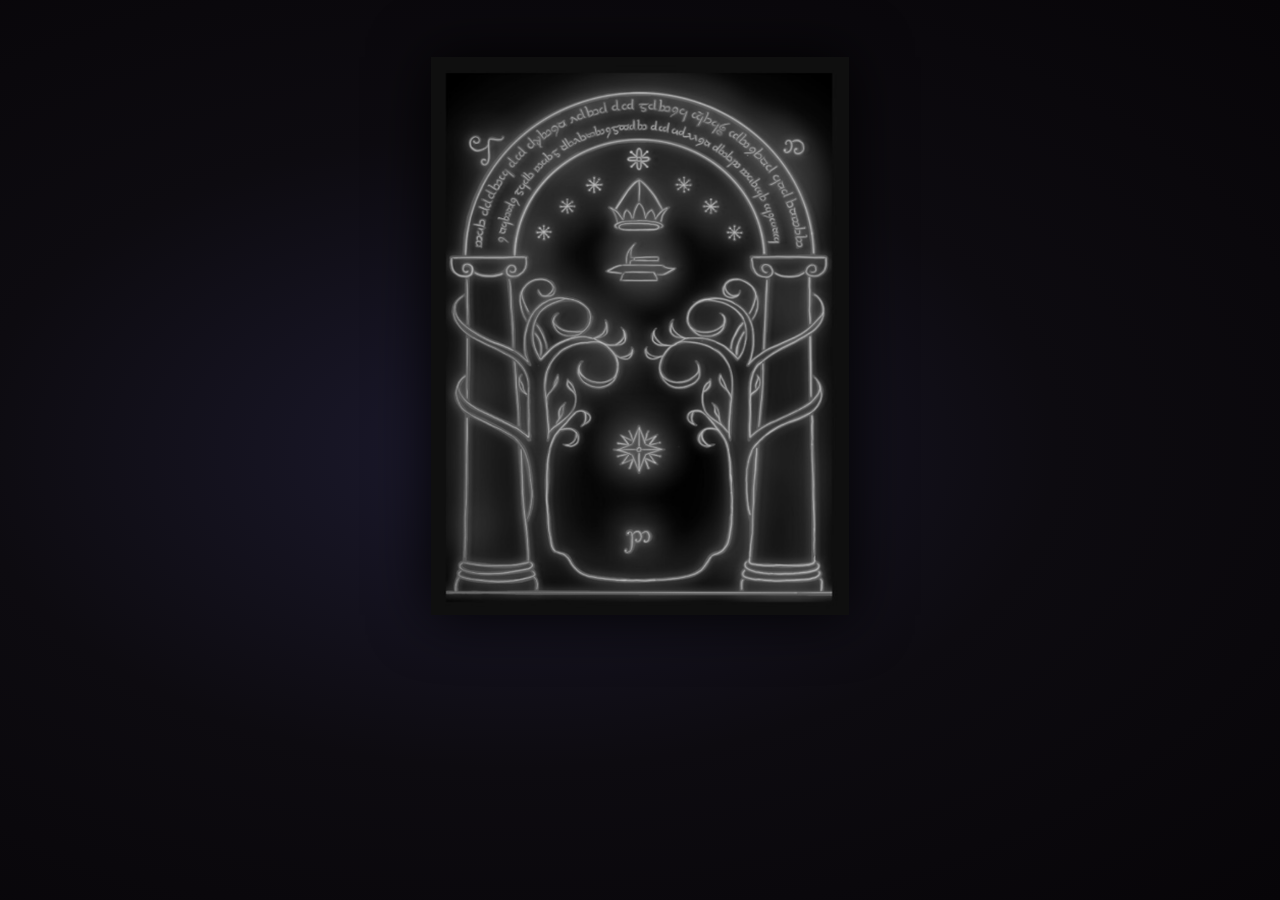
<file: index.html>
<!DOCTYPE html>
<html lang="pt-BR">
<head>
    <meta charset="UTF-8">
    <meta name="viewport" content="width=device-width, initial-scale=1.0, interactive-widget=resizes-visual">
    <title>Portas de Durin</title>
    <link rel="stylesheet" href="css/opening.css">
</head>
<body>

    <!-- Overlay da abertura -->
    <div id="opening-overlay">

        <!-- Porta dividida em duas metades para animação de abertura -->
        <div id="door-container">
            <!-- Efeito de brilho procedural das runas (dentro da porta) -->
            <div id="rune-glow-overlay"></div>
            <div id="rune-streaks"></div>
            <div id="door-left" class="door-half"></div>
            <div id="door-right" class="door-half"></div>
        </div>

        <!-- Frase de Gandalf -->
        <div id="phrase-container">
            <p id="phrase">
                "As Portas de Durin, Senhor de Moria.<br>
                Fale, <span class="phrase-highlight">amigo</span>, e entre."
            </p>
        </div>

        <!-- Input de senha -->
        <div id="input-container">
            <div id="input-wrapper">
                <input
                    type="text"
                    id="password-input"
                    autocomplete="off"
                    spellcheck="false"
                >
                <div id="fake-placeholder">
                    <span class="placeholder-highlight">amigo</span>
                </div>
            </div>
            <button id="mic-btn" aria-label="Falar a palavra secreta">🎤</button>
            <p id="error-message">
                "Esta não é a palavra certa. A porta permanece fechada."
            </p>
        </div>

    </div>

    <script src="js/opening.js"></script>
</body>
</html>
</file>
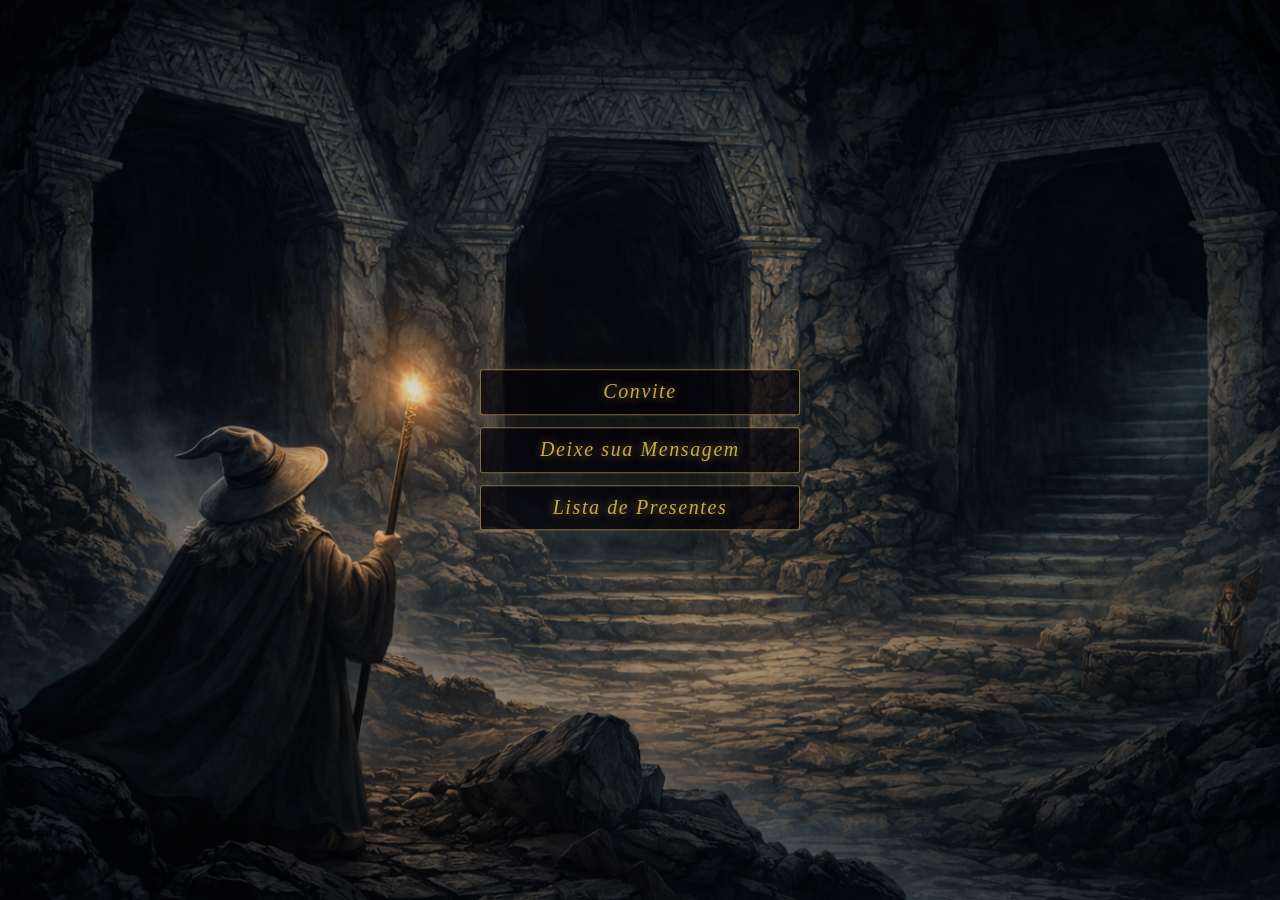
<file: menu/index.html>
<!DOCTYPE html>
<html lang="pt-BR">
<head>
    <meta charset="UTF-8">
    <meta name="viewport" content="width=device-width, initial-scale=1.0">
    <title>Portas de Durin</title>
    <link rel="stylesheet" href="../css/menu.css">
</head>
<body>

    <div id="behind-door">
        <div id="menu-scene">
            <img id="menu-image" src="../images/menu/3gatesgandalfwithtook.png" alt="Moria">

            <!-- Botões de navegação -->
            <div id="menu-buttons">
                <a href="../convite" class="menu-btn">Convite</a>
                <a href="../mensagens" class="menu-btn">Deixe sua Mensagem</a>
                <a href="../presentes" class="menu-btn">Lista de Presentes</a>
            </div>

            <!-- Easter egg: botão invisível sobre o Pippin e o poço (canto inferior direito) -->
            <button id="easter-egg-btn" aria-hidden="true" tabindex="-1"></button>

        </div>

        <!-- Overlay "Fool of a Took" -->
        <div id="fool-overlay" class="hidden">
            <div id="fool-text">
                <p class="fool-line-1">FOOL OF A TOOK</p>
                <p class="fool-line-2">throw yourself in next time</p>
                <p class="fool-line-3">and rid us of your stupidity</p>
            </div>
        </div>
    </div>

    <script src="../js/menu.js"></script>
</body>
</html>
</file>
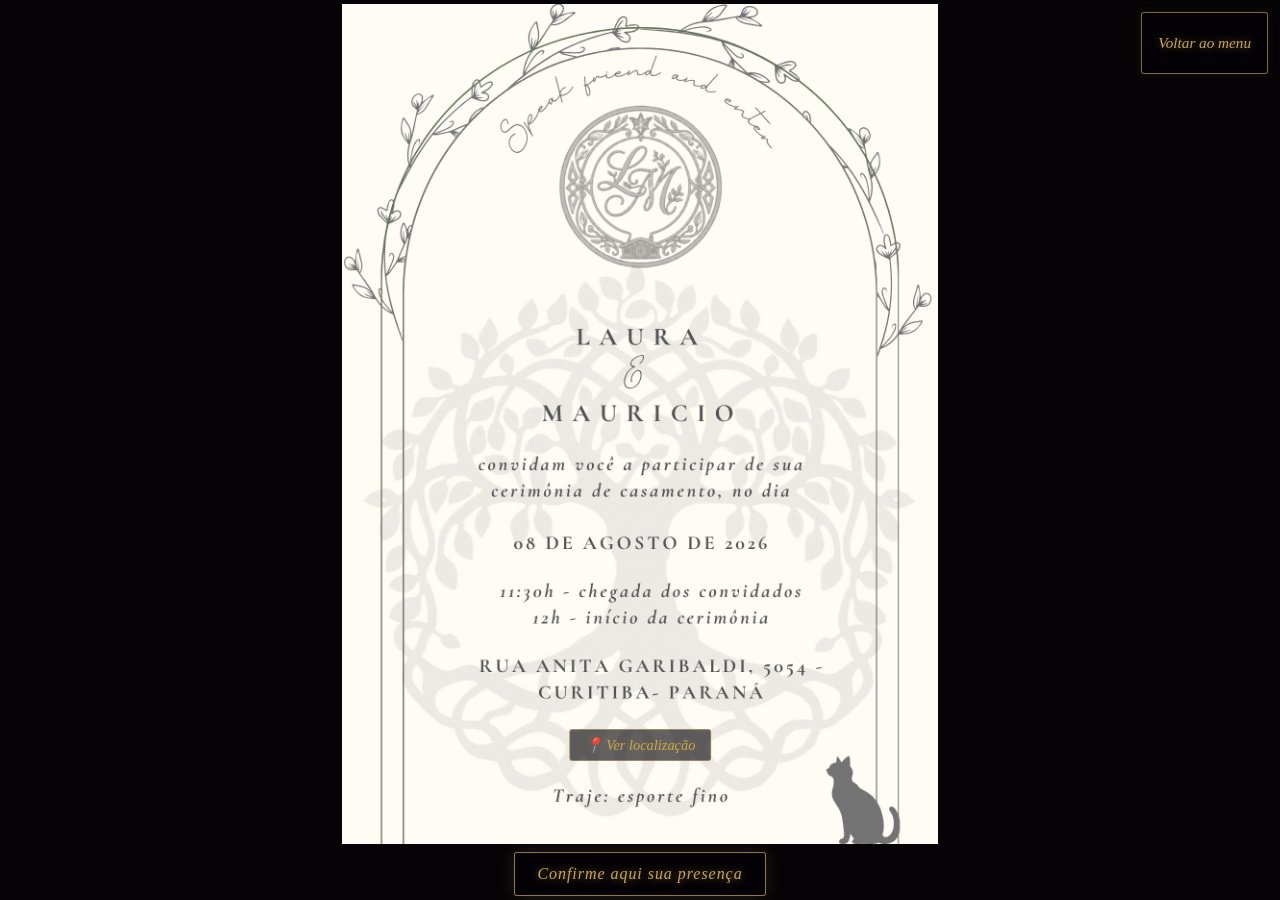
<file: routes/convite/index.html>
<!DOCTYPE html>
<html lang="pt-BR">
<head>
    <meta charset="UTF-8">
    <meta name="viewport" content="width=device-width, initial-scale=1.0, interactive-widget=resizes-visual">
    <title>Convite — Laura &amp; Mauricio</title>
    <link rel="stylesheet" href="../../css/convite.css">
</head>
<body>

    <!-- Botão fixo: voltar ao menu (canto superior direito) -->
    <a href="../menu" id="back-btn" aria-label="Voltar ao menu">Voltar ao menu</a>

    <!-- Cena: imagem do convite centralizada e em tela cheia -->
    <div id="convite-scene">
        <div id="convite-wrapper">

            <!-- Imagem do convite (portrait, 1240×1748) -->
            <!-- Não há versão mobile separada; a imagem já é portrait -->
            <img id="convite-image"
                 src="../../images/invite/convite-cerimonia.png"
                 alt="Convite de casamento de Laura e Mauricio — 08 de agosto de 2026">

            <!-- Link Google Maps (posicionado sobre a região do endereço, ~80% do topo) -->
            <a href="https://maps.app.goo.gl/uhAWLFMVrvUVgjqX8"
               id="maps-btn"
               target="_blank"
               rel="noopener noreferrer"
               aria-label="Ver localização no Google Maps">
                📍 Ver localização
            </a>

        </div>

        <!-- Botão RSVP fora do wrapper: fica abaixo do convite, não cobre o texto -->
        <button id="rsvp-btn" aria-haspopup="dialog">
            Confirme aqui sua presença
        </button>

    </div>

    <!-- Modal de confirmação de presença -->
    <div id="rsvp-overlay" class="hidden" role="dialog" aria-modal="true" aria-labelledby="modal-title">
        <div id="rsvp-modal">
            <p id="modal-title">Digite seu nome completo</p>
            <input id="name-input"
                   type="text"
                   placeholder="Seu nome completo"
                   autocomplete="name"
                   aria-label="Nome completo">
            <button id="confirm-btn">Confirmar</button>
            <p id="confirmed-msg" class="hidden" role="status">Presença confirmada ✓</p>
        </div>
    </div>

    <script src="../../js/convite.js"></script>
</body>
</html>
</file>
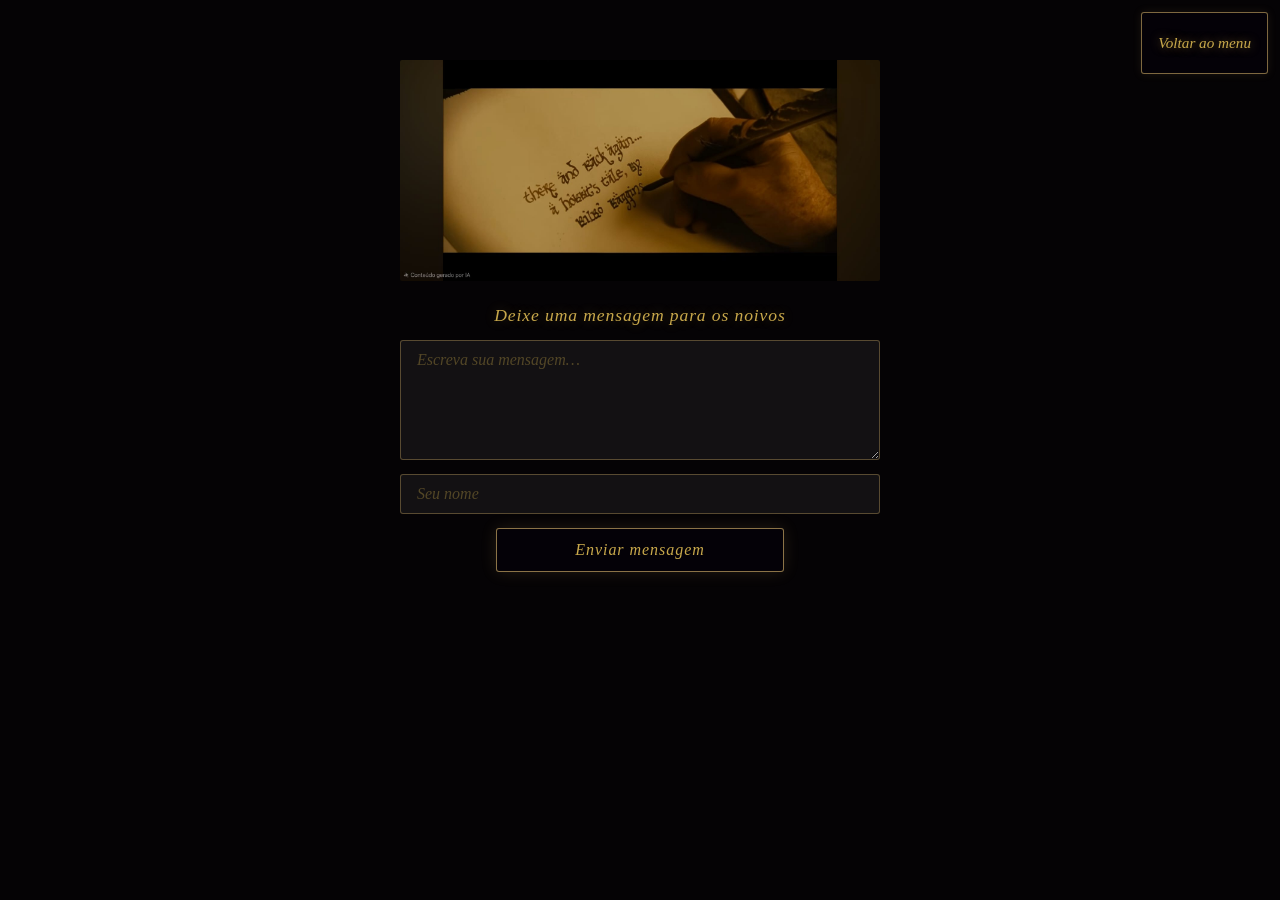
<file: routes/mensagens/index.html>
<!DOCTYPE html>
<html lang="pt-BR">
<head>
    <meta charset="UTF-8">
    <meta name="viewport" content="width=device-width, initial-scale=1.0, interactive-widget=resizes-visual">
    <title>Mensagens — Laura &amp; Mauricio</title>
    <link rel="stylesheet" href="../../css/messages.css">
</head>
<body>

    <a href="../menu" id="back-btn" aria-label="Voltar ao menu">Voltar ao menu</a>

    <main id="messages-scene">

        <img id="messages-image"
             src="../../images/messages/messages.jpeg"
             alt="">

        <form id="messages-form" novalidate>
            <p id="form-title">Deixe uma mensagem para os noivos</p>

            <textarea id="message-input"
                      placeholder="Escreva sua mensagem…"
                      rows="5"
                      maxlength="1000"
                      aria-label="Sua mensagem"></textarea>

            <input id="name-input"
                   type="text"
                   placeholder="Seu nome"
                   maxlength="120"
                   autocomplete="name"
                   aria-label="Seu nome">

            <button id="send-btn" type="button">Enviar mensagem</button>

            <p id="success-msg" class="hidden" role="status">Mensagem enviada ✓</p>
        </form>

    </main>

    <script src="../../js/messages.js"></script>
</body>
</html>
</file>
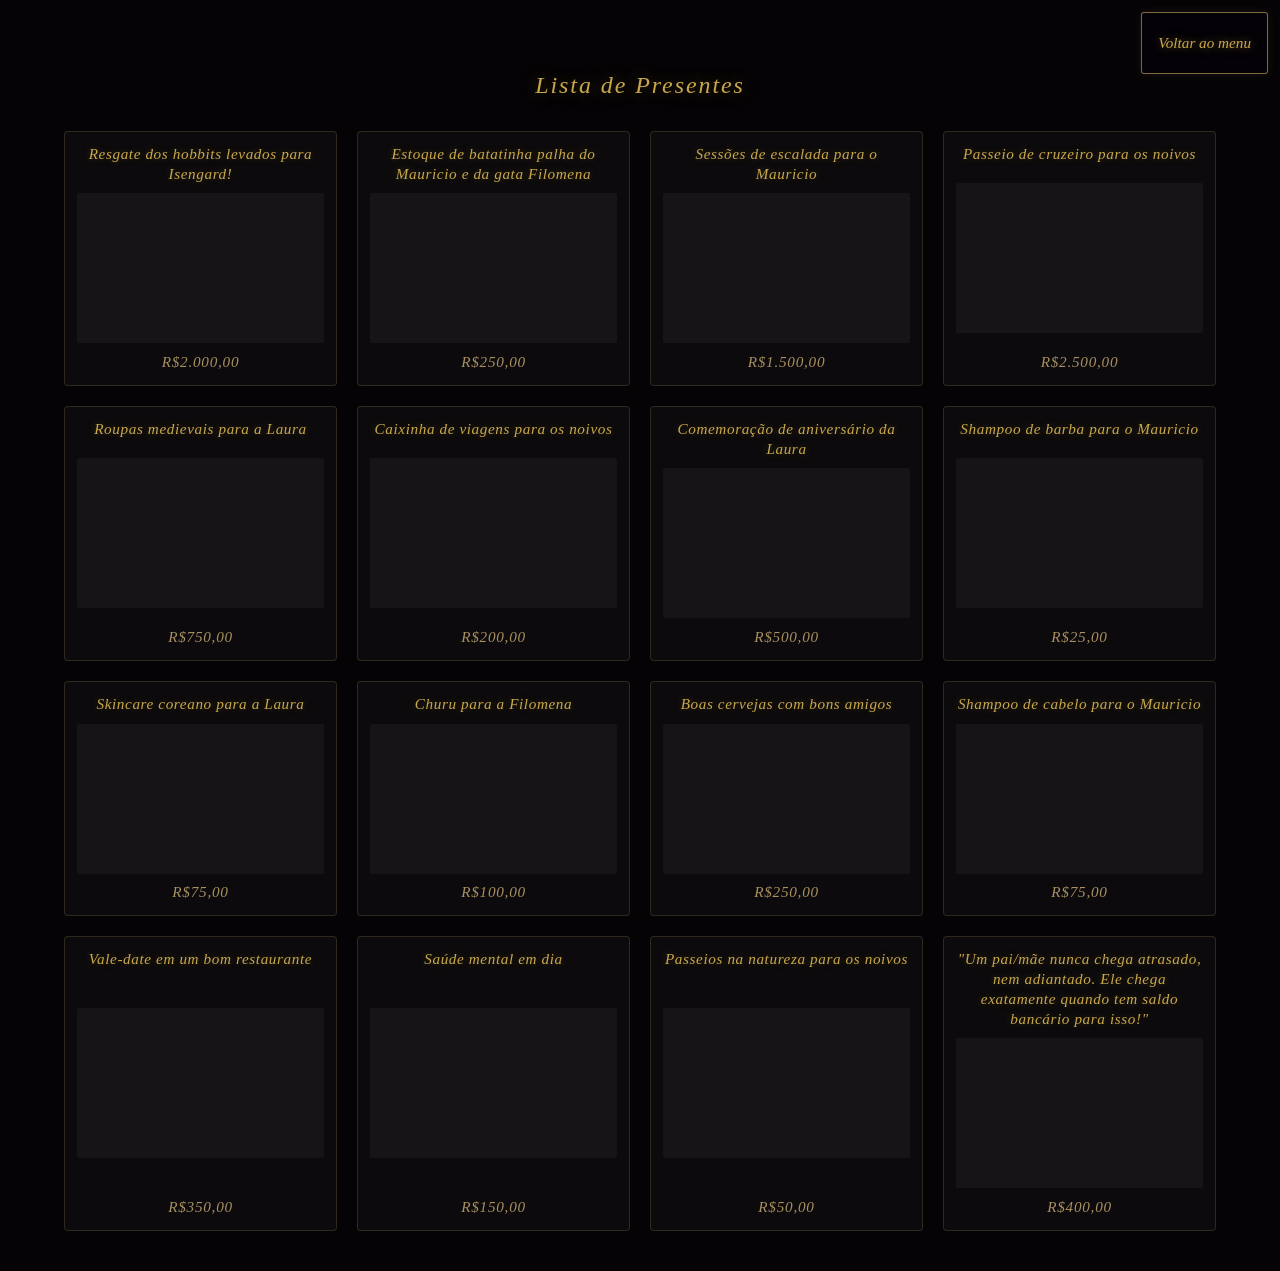
<file: routes/presentes/index.html>
<!DOCTYPE html>
<html lang="pt-BR">
<head>
    <meta charset="UTF-8">
    <meta name="viewport" content="width=device-width, initial-scale=1.0, interactive-widget=resizes-visual">
    <title>Presentes — Laura &amp; Mauricio</title>
    <link rel="stylesheet" href="../../css/gifts.css?v=5">
</head>
<body>

    <a href="../menu" id="back-btn" aria-label="Voltar ao menu">Voltar ao menu</a>

    <main id="gifts-scene">
        <h1 id="gifts-title">Lista de Presentes</h1>
        <div id="gifts-grid"></div>
    </main>

    <!-- Modal Pix -->
    <div id="pix-overlay" class="hidden" role="dialog" aria-modal="true" aria-label="Pix">
        <div id="pix-modal">
            <img id="pix-qrcode"
                 src="../../images/pix/pix-qr-code.jpeg"
                 alt="QR Code Pix — Laura Silveira Reyes">

            <div id="pix-copy-wrapper">
                <p id="pix-code">00020101021126500014br.gov.bcb.pix0128laurasilveirareyes@gmail.com5204000053039865802BR5913LAURA S REYES6008CURITIBA62070503***6304181C</p>
                <button id="pix-copy-btn" aria-label="Copiar código Pix">Copiar</button>
            </div>

            <p id="pix-info">Este Pix será recebido por <strong>Laura Silveira Reyes</strong></p>

            <button id="pix-close-btn" aria-label="Fechar">Fechar</button>
        </div>
    </div>

    <script src="../../js/gifts.js"></script>
</body>
</html>
</file>
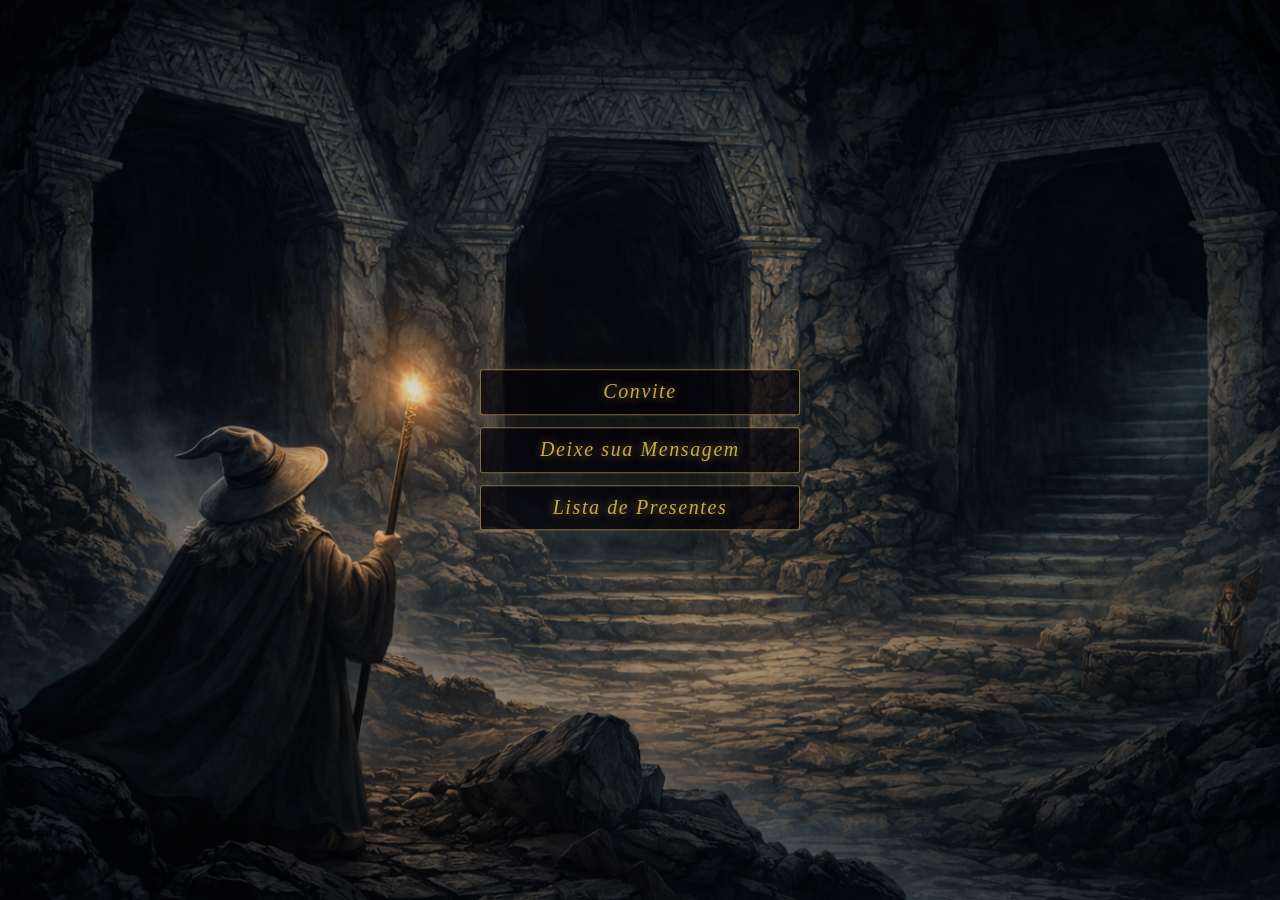
<file: menu.html>
<!DOCTYPE html>
<html lang="pt-BR">
<head>
    <meta charset="UTF-8">
    <meta name="viewport" content="width=device-width, initial-scale=1.0">
    <title>Portas de Durin</title>
    <link rel="stylesheet" href="css/menu.css">
</head>
<body>

    <div id="behind-door">
        <div id="menu-scene">
            <img id="menu-image" src="images/menu/3gatesgandalfwithtook.png" alt="Moria">

            <!-- Botões de navegação -->
            <div id="menu-buttons">
                <a href="convite.html" class="menu-btn">Convite</a>
                <a href="mensagens.html" class="menu-btn">Deixe sua Mensagem</a>
                <a href="presentes.html" class="menu-btn">Lista de Presentes</a>
            </div>

            <!-- Easter egg: botão invisível sobre o Pippin e o poço (canto inferior direito) -->
            <button id="easter-egg-btn" aria-hidden="true" tabindex="-1"></button>

        </div>

        <!-- Overlay "Fool of a Took" -->
        <div id="fool-overlay" class="hidden">
            <div id="fool-text">
                <p class="fool-line-1">FOOL OF A TOOK</p>
                <p class="fool-line-2">throw yourself in next time</p>
                <p class="fool-line-3">and rid us of your stupidity</p>
            </div>
        </div>
    </div>

    <script src="js/menu.js"></script>
</body>
</html>
</file>
<file: css/opening.css>
/* ===== RESET & BASE ===== */
* {
    margin: 0;
    padding: 0;
    box-sizing: border-box;
}

html {
    -webkit-text-size-adjust: 100%;
    text-size-adjust: 100%;
}

html, body {
    width: 100%;
    min-height: 100dvh;
    overflow: hidden;
    overscroll-behavior: none;
    font-family: 'Palatino Linotype', 'Book Antiqua', Palatino, serif;
    background: #070508;
}


/* ===== OPENING OVERLAY ===== */
#opening-overlay {
    position: fixed;
    inset: 0;
    z-index: 10;
    display: flex;
    flex-direction: column;
    align-items: center;
    justify-content: center;
    gap: 0;
    background: radial-gradient(ellipse at 40% 50%, #1c1a2e 0%, #0d0b10 50%, #070508 100%);
    transition: opacity 1.2s ease;
    padding: clamp(0.5rem, 2vh, 1.5rem) 0;
    overflow: hidden;
}

#opening-overlay.fade-out {
    opacity: 0;
    pointer-events: none;
}

/* ===== RUNE GLOW — dentro do #door-container ===== */
#rune-glow-overlay {
    position: absolute;
    inset: 0;
    pointer-events: none;
    z-index: 1;
    background: radial-gradient(ellipse at 50% 48%, rgba(80, 180, 255, 0.18) 0%, transparent 55%);
    opacity: 0;
}

.door-awakening #rune-glow-overlay {
    animation: runeGlowPulse 4s ease-in-out infinite;
}

/* Raios de luz que percorrem a imagem */
#rune-streaks {
    position: absolute;
    inset: 0;
    pointer-events: none;
    z-index: 2;
    overflow: hidden;
    opacity: 0;
}

.door-awakening #rune-streaks {
    animation: streakFadeIn 0.5s ease forwards;
}

#rune-streaks::before,
#rune-streaks::after {
    content: '';
    position: absolute;
    width: 2px;
    height: 60%;
    top: 20%;
    background: linear-gradient(to bottom, transparent, rgba(120, 210, 255, 0.6), transparent);
    animation: streakMove 3.5s ease-in-out infinite;
    filter: blur(1px);
}

#rune-streaks::before { left: 42%; animation-delay: 0s; }
#rune-streaks::after  { left: 57%; animation-delay: 1.2s; }

@keyframes runeGlowPulse {
    0%, 100% { opacity: 0.2; }
    50%       { opacity: 1; }
}

@keyframes streakFadeIn { to { opacity: 1; } }

@keyframes streakMove {
    0%   { transform: translateY(-10%) scaleY(0.5); opacity: 0; }
    30%  { opacity: 1; }
    70%  { opacity: 1; }
    100% { transform: translateY(10%) scaleY(1.2); opacity: 0; }
}

/* ===== DOOR CONTAINER ===== */
#door-container {
    position: relative;
    display: flex;
    flex-shrink: 0;
    /*
     * min() com três valores:
     * 1. 72vw — nunca mais largo que 72% da tela
     * 2. 460px — cap absoluto
     * 3. calc(62vh * 0.75) — quando max-height (62vh) clampa a altura,
     *    esta restrição de largura impede distorção da proporção 3:4.
     *    Sem isso, aspect-ratio não ajusta a largura retroativamente.
     */
    width: min(72vw, 460px, calc(62vh * 0.75));
    aspect-ratio: 3 / 4;
    max-height: 62vh;
    z-index: 13;
    filter: drop-shadow(0 0 30px rgba(0, 0, 0, 0.9));
}

.door-half {
    width: 50%;
    height: 100%;
    overflow: hidden;
    background-image: url('../images/opening/door_of_durin.png');
    background-size: 200% 100%;
    filter: grayscale(100%) brightness(0.75);
    transition: transform 1.8s cubic-bezier(0.4, 0, 0.2, 1),
                filter 2.5s ease;
}

#door-left  { transform-origin: left center;  background-position: left center; }
#door-right { transform-origin: right center; background-position: right center; }

/* Runas acesas: cor, sem retângulo externo */
.runes-glowing .door-half {
    filter: grayscale(20%) brightness(1);
}

/* Retângulo azul: só ao abrir */
.door-awakening .door-half {
    filter: grayscale(0%) brightness(1.1)
            drop-shadow(0 0 8px rgba(100, 200, 255, 0.7))
            drop-shadow(0 0 25px rgba(100, 200, 255, 0.4));
}

.door-open #door-left  { transform: perspective(1200px) rotateY(-105deg); }
.door-open #door-right { transform: perspective(1200px) rotateY(105deg); }

/* Esconde os efeitos de luz quando a porta abre */
.door-open #rune-streaks,
.door-open #rune-glow-overlay {
    opacity: 0 !important;
    animation: none !important;
    transition: opacity 0.3s ease;
}

/* ===== EFEITO DE ENTRADA — zoom no vão da porta ===== */
#door-container.door-enter {
    transform: scale(15);
    transition: transform 0.9s cubic-bezier(0.6, 0, 1, 0.6);
}

/* ===== FRASE ===== */
#phrase-container {
    flex-shrink: 0;
    text-align: center;
    z-index: 14;
    padding: clamp(0.5rem, 1.5vh, 0.85rem) 1.5rem;
    background: rgba(0, 0, 0, 0.55);
    border-top: 1px solid rgba(192, 160, 96, 0.2);
    border-bottom: 1px solid rgba(192, 160, 96, 0.2);
    /* mesma largura que a porta — mesmo min() para manter alinhamento */
    width: min(72vw, 460px, calc(62vh * 0.75));
    opacity: 0;
    visibility: hidden;
    transition: opacity 0.8s ease, visibility 0.8s ease;
}

#phrase-container.visible {
    opacity: 1;
    visibility: visible;
}

#phrase {
    font-size: clamp(0.875rem, 2vw, 1.1rem);
    font-style: italic;
    line-height: 1.8;
    letter-spacing: 0.05em;
    color: transparent;
    user-select: none;
    background: linear-gradient(90deg,
        transparent 0%,
        #c8a84b 20%,
        #f0e0b0 50%,
        #c8a84b 80%,
        transparent 100%
    );
    background-size: 250% 100%;
    -webkit-background-clip: text;
    background-clip: text;
    animation: phraseRevealLTR 10s ease infinite;
    filter: drop-shadow(0 0 8px rgba(200, 168, 75, 0.4));
}

.phrase-highlight {
    color: #7ec8e3;
    -webkit-background-clip: unset !important;
    background-clip: unset !important;
    background: none !important;
    filter: drop-shadow(0 0 8px rgba(126, 200, 227, 0.95));
}

@keyframes phraseRevealLTR {
    0%   { background-position: 200% center; opacity: 0.2; }
    15%  { opacity: 1; }
    75%  { background-position: -20% center; opacity: 1; }
    90%  { opacity: 0.2; }
    100% { background-position: 200% center; opacity: 0.2; }
}

/* ===== INPUT ===== */
#input-container {
    flex-shrink: 0;
    margin-top: 5px;
    display: flex;
    flex-direction: column;
    align-items: center;
    gap: 0.5rem;
    z-index: 14;
    /* mesma largura que a porta — mesmo min() para manter alinhamento */
    width: min(72vw, 460px, calc(62vh * 0.75));
    opacity: 0;
    visibility: hidden;
    transition: opacity 0.8s ease, visibility 0.8s ease;
}

#input-container.visible {
    opacity: 1;
    visibility: visible;
}

#input-wrapper {
    position: relative;
    display: flex;
    width: 100%;
    justify-content: center;
}

#password-input {
    background: rgba(8, 7, 15, 0.85);
    border: 1px solid rgba(192, 160, 96, 0.65);
    border-radius: 3px;
    color: #e8d5a3;
    font-family: inherit;
    font-size: 1rem; /* mínimo 16px — evita zoom automático no iOS */
    padding: 0.55rem 1.4rem;
    outline: none;
    text-align: center;
    width: min(60vw, 230px);
    letter-spacing: 0.15em;
    transition: border-color 0.3s, box-shadow 0.3s;
    touch-action: manipulation;
}

#password-input:focus {
    border-color: rgba(192, 160, 96, 0.85);
    box-shadow: 0 0 14px rgba(192, 160, 96, 0.25),
                inset 0 0 8px rgba(192, 160, 96, 0.05);
}

#password-input.input-error {
    border-color: rgba(200, 80, 80, 0.8);
    animation: inputShake 0.4s ease;
}

#fake-placeholder {
    position: absolute;
    top: 50%;
    left: 50%;
    transform: translate(-50%, -50%);
    color: rgba(200, 180, 140, 0.45);
    font-size: clamp(1rem, 2.5vw, 1.05rem);
    pointer-events: none;
    white-space: nowrap;
    letter-spacing: 0.08em;
    transition: opacity 0.15s;
}

.placeholder-highlight { color: rgba(126, 200, 227, 0.6); }

@keyframes placeholderFade {
    from { opacity: 0; transform: translate(-50%, -40%); }
    to   { opacity: 1; transform: translate(-50%, -50%); }
}

#error-message {
    color: #c87070;
    font-size: clamp(0.875rem, 2vw, 0.9rem);
    font-style: italic;
    text-align: center;
    text-shadow: 0 0 10px rgba(200, 80, 80, 0.5);
    width: 100%;
    line-height: 1.4;
    visibility: hidden;
    min-height: 2.4em;
    padding: 0 0.5rem;
    user-select: none;
}

#error-message.visible {
    visibility: visible;
    animation: errorAppear 0.5s ease;
}

@keyframes errorAppear {
    from { opacity: 0; transform: translateY(-4px); }
    to   { opacity: 1; transform: translateY(0); }
}

@keyframes inputShake {
    0%, 100% { transform: translateX(0); }
    20%       { transform: translateX(-6px); }
    40%       { transform: translateX(6px); }
    60%       { transform: translateX(-4px); }
    80%       { transform: translateX(4px); }
}

/* ===== BOTÃO MIC ===== */
#mic-btn {
    background: rgba(8, 7, 15, 0.85);
    border: 1px solid rgba(192, 160, 96, 0.65);
    border-radius: 50%;
    width: 42px;
    height: 42px;
    display: flex;
    align-items: center;
    justify-content: center;
    cursor: pointer;
    font-size: 1.2rem;
    color: #c8a84b;
    touch-action: manipulation;
    -webkit-tap-highlight-color: transparent;
    transition: border-color 0.3s, box-shadow 0.3s;
    flex-shrink: 0;
    user-select: none;
}

@media (hover: hover) {
    #mic-btn:hover {
        border-color: rgba(192, 160, 96, 0.85);
        box-shadow: 0 0 12px rgba(192, 160, 96, 0.25);
    }
}

#mic-btn.listening {
    border-color: rgba(220, 80, 80, 0.9);
    animation: micPulse 1.2s ease-in-out infinite;
}

@keyframes micPulse {
    0%, 100% { box-shadow: 0 0 10px rgba(220, 80, 80, 0.4); }
    50%       { box-shadow: 0 0 24px rgba(220, 80, 80, 0.75); }
}

/* ===== UTILITY ===== */
.hidden { display: none !important; }

/* ===== MOBILE (< 480px) ===== */
@media (max-width: 480px) {
    #door-container,
    #phrase-container,
    #input-container {
        /* min(90vw, …) para manter proporção 3:4 quando 58vh for limitante */
        width: min(90vw, calc(58vh * 0.75));
    }

    #door-container {
        max-height: 58vh;
    }

    #phrase {
        font-size: clamp(0.875rem, 3.5vw, 0.95rem);
        line-height: 1.7;
    }

    #password-input {
        width: 70vw;
        letter-spacing: 0.1em;
    }
}

/* ===== LANDSCAPE MOBILE ===== */
@media (max-height: 500px) and (orientation: landscape) {
    /*
     * Bug fix: sem este ajuste, o width explícito (min(72vw, 460px)) entra
     * em conflito com o max-height, distorcendo a imagem da porta.
     * Solução: forçar width = 75% do max-height para manter proporção 3:4.
     */
    #door-container,
    #phrase-container,
    #input-container {
        width: calc(50vh * 0.75);
    }

    #door-container {
        max-height: 50vh;
    }

    #phrase-container {
        padding: 0.3rem 1rem;
    }

    #phrase {
        line-height: 1.5;
        font-size: clamp(0.8rem, 3.5vh, 0.9rem);
    }
}
</file>
<file: css/menu.css>
/* ===== RESET & BASE ===== */
html, body {
    margin: 0;
    padding: 0;
    overflow: hidden;
    overscroll-behavior: none;
}

/* ===== MENU — BEHIND DOOR ===== */

#behind-door {
    position: fixed;
    inset: 0;
    z-index: 0;
    overflow: hidden;
    background: #050305;
}

/* ===== SCENE (image + overlays) ===== */
#menu-scene {
    position: relative;
    width: 100%;
    height: 100%;
}

#menu-image {
    width: 100%;
    height: 100%;
    object-fit: cover;
    object-position: center;
    display: block;
    transform: scale(0.92);
    transform-origin: center center;
    transition: transform 2.5s cubic-bezier(0.25, 0.46, 0.45, 0.94);
    filter: brightness(0.6);
}

#behind-door.menu-visible #menu-image {
    transform: scale(1.08);
    filter: brightness(0.85);
}

/* ===== NAVIGATION BUTTONS ===== */
#menu-buttons {
    position: absolute;
    top: 50%;
    left: 50%;
    transform: translate(-50%, -50%);
    display: flex;
    flex-direction: column;
    gap: 12px;
    width: min(72vw, 320px);
    opacity: 0;
    transition: opacity 1s ease;
}

#behind-door.menu-visible #menu-buttons {
    opacity: 1;
    transition-delay: 1s;
}

.menu-btn {
    display: block;
    font-family: 'Palatino Linotype', 'Book Antiqua', Palatino, serif;
    font-style: italic;
    font-size: clamp(1rem, 2.8vw, 1.25rem);
    letter-spacing: 0.08em;
    color: #c8a84b;
    text-decoration: none;
    text-align: center;
    padding: 0.65rem 1.5rem;
    background: rgba(4, 2, 8, 0.7);
    border: 1px solid rgba(192, 160, 96, 0.65);
    border-radius: 3px;
    text-shadow: 0 0 10px rgba(200, 168, 75, 0.65);
    box-shadow: 0 0 14px rgba(192, 160, 96, 0.15);
    transition: color 0.3s, border-color 0.3s, text-shadow 0.3s, background 0.3s, box-shadow 0.3s;
    touch-action: manipulation;
    -webkit-tap-highlight-color: transparent;
}

/* hover apenas em dispositivos com ponteiro (não touch) */
@media (hover: hover) {
    .menu-btn:hover {
        color: #f0e0b0;
        border-color: rgba(192, 160, 96, 0.95);
        background: rgba(4, 2, 8, 0.85);
        text-shadow: 0 0 18px rgba(200, 168, 75, 0.9),
                     0 0 30px rgba(200, 168, 75, 0.4);
        box-shadow: 0 0 22px rgba(192, 160, 96, 0.28);
    }
}

.menu-btn:active {
    transform: scale(0.97);
    color: #f0e0b0;
    border-color: rgba(192, 160, 96, 0.85);
}

/* ===== EASTER EGG — botão invisível sobre Pippin + poço ===== */
#easter-egg-btn {
    position: absolute;
    right: 2%;
    bottom: 10%;
    width: 16%;
    height: 30%;
    background: transparent;
    border: none;
    cursor: default;
    padding: 0;
    z-index: 5;
    touch-action: manipulation;
    -webkit-tap-highlight-color: transparent;
}

/* ===== FOOL OF A TOOK OVERLAY ===== */
#fool-overlay {
    position: fixed;
    inset: 0;
    z-index: 50;
    display: flex;
    flex-direction: column;
    align-items: center;
    justify-content: center;
    background: rgba(0, 0, 0, 0.88);
    animation: foolAppear 0.4s ease;
}

#fool-overlay.hidden {
    display: none;
}

#fool-overlay.fading-out {
    animation: foolDisappear 0.6s ease forwards;
}

#fool-gif {
    display: block;
    width: min(280px, 70vw);
    margin: 0 auto;
    border-radius: 4px;
    transition: opacity 0.4s ease;
}

#fool-gif.hidden-phase {
    opacity: 0;
    pointer-events: none;
}

#fool-text {
    text-align: center;
    font-family: 'Palatino Linotype', 'Book Antiqua', Palatino, serif;
    padding: 2rem;
    max-width: 90vw;
    transition: opacity 0.4s ease;
    user-select: none;
}

#fool-text.hidden-phase {
    opacity: 0;
}

.fool-line-1 {
    display: block;
    font-size: clamp(2rem, 9vw, 4.5rem);
    font-weight: bold;
    letter-spacing: 0.18em;
    color: #d4790a;
    text-shadow: 0 0 20px rgba(212, 121, 10, 0.9),
                 0 0 50px rgba(212, 100, 0, 0.5);
    margin-bottom: 0.6rem;
    animation: foolFlicker 0.15s ease infinite alternate;
}

.fool-line-2,
.fool-line-3 {
    display: block;
    font-size: clamp(1rem, 3vw, 1.5rem);
    font-style: italic;
    color: #c8a84b;
    letter-spacing: 0.06em;
    text-shadow: 0 0 10px rgba(200, 168, 75, 0.6);
    margin-top: 0.3rem;
}

@keyframes foolAppear {
    from { opacity: 0; }
    to   { opacity: 1; }
}

@keyframes foolDisappear {
    from { opacity: 1; }
    to   { opacity: 0; }
}

@keyframes foolFlicker {
    from { text-shadow: 0 0 20px rgba(212, 121, 10, 0.9), 0 0 50px rgba(212, 100, 0, 0.5); }
    to   { text-shadow: 0 0 25px rgba(212, 121, 10, 1),   0 0 60px rgba(255, 120, 0, 0.7); }
}

/* ===== MOBILE PORTRAIT (≤ 767px) — usa menu_mobile.png ===== */
@media (max-width: 767px) and (orientation: portrait) {
    /* imagem inteira visível, sem cortes — barras invisíveis pois fundo é #050305 */
    #menu-image {
        object-fit: contain;
        object-position: center 85%;
    }

    /* easter egg acompanha posição do Pippin na imagem contida */
    #easter-egg-btn {
        right: 0%;
        bottom: 8%;
        width: 22%;
        height: 28%;
    }
}

/* ===== MOBILE (geral, <= 480px) ===== */
@media (max-width: 480px) {
    #menu-buttons {
        width: 82vw;
        gap: 10px;
    }

    .menu-btn {
        font-size: 1rem;
        padding: 0.75rem 1rem;
        min-height: 44px; /* Apple HIG / WCAG touch target mínimo */
    }
}

/* ===== LANDSCAPE MOBILE ===== */
@media (max-height: 500px) and (orientation: landscape) {
    #menu-buttons {
        gap: 8px;
        width: 50vw;
    }

    .menu-btn {
        font-size: 0.9rem;
        padding: 0.5rem 1rem;
        min-height: 44px; /* Apple HIG touch target */
    }
}
</file>
<file: css/convite.css>
/* ===== RESET & BASE ===== */
html, body {
    margin: 0;
    padding: 0;
    overflow: hidden;
    overscroll-behavior: none;
    background: #050305;
    height: 100%;
    width: 100%;
}

/* ===== CENA: ocupa toda a viewport, centraliza convite + botão em coluna ===== */
#convite-scene {
    position: fixed;
    inset: 0;
    display: flex;
    flex-direction: column;
    align-items: center;
    justify-content: center;
    gap: 8px;
}

/* ===== WRAPPER — mantém o aspect ratio da imagem (1240:1748) ===== */
/*
 * Reservamos 60px (botão RSVP + gap) da altura disponível antes de calcular
 * a largura ideal, para que a imagem + botão caibam juntos na viewport.
 *
 *  - Portrait:  width limitada por 100vw
 *  - Landscape: width = (100dvh - 60px) * ratio (limitada pela altura restante)
 */
#convite-wrapper {
    position: relative;
    flex-shrink: 0;
    aspect-ratio: 1240 / 1748;
    width: min(100vw, calc((100dvh - 60px) * 1240 / 1748));
    max-height: calc(100dvh - 60px);
}

/* ===== IMAGEM DO CONVITE ===== */
#convite-image {
    width: 100%;
    height: 100%;
    display: block;
    /* wrapper já tem o aspect-ratio correto; fill ocupa exatamente o espaço */
    object-fit: fill;
}

/* ===== BOTÃO VOLTAR AO MENU (fixed, canto superior direito) ===== */
#back-btn {
    position: fixed;
    top: 12px;
    right: 12px;
    z-index: 10;
    font-family: 'Palatino Linotype', 'Book Antiqua', Palatino, serif;
    font-style: italic;
    font-size: clamp(0.875rem, 2.5vw, 0.95rem);
    color: #c8a84b;
    text-decoration: none;
    padding: 0.5rem 1rem;
    min-height: 44px;
    display: flex;
    align-items: center;
    background: rgba(4, 2, 8, 0.78);
    border: 1px solid rgba(192, 160, 96, 0.65);
    border-radius: 3px;
    text-shadow: 0 0 10px rgba(200, 168, 75, 0.55);
    box-shadow: 0 0 10px rgba(192, 160, 96, 0.12);
    touch-action: manipulation;
    -webkit-tap-highlight-color: transparent;
    transition: color 0.3s, border-color 0.3s, background 0.3s, box-shadow 0.3s;
    user-select: none;
}

@media (hover: hover) {
    #back-btn:hover {
        color: #f0e0b0;
        border-color: rgba(192, 160, 96, 0.9);
        background: rgba(4, 2, 8, 0.92);
        box-shadow: 0 0 16px rgba(192, 160, 96, 0.22);
    }
}

#back-btn:active {
    transform: scale(0.97);
}

/* ===== LINK GOOGLE MAPS (overlay, ~80% do topo da imagem) ===== */
/*
 * Posicionado logo abaixo do endereço "RUA ANITA GARIBADI"
 * que aparece em ~73-79% da altura da imagem.
 */
#maps-btn {
    position: absolute;
    left: 50%;
    top: 88.25%;
    transform: translate(-50%, -50%);
    font-family: 'Palatino Linotype', 'Book Antiqua', Palatino, serif;
    font-style: italic;
    font-size: clamp(0.875rem, 1.8vw, 0.9rem);
    color: #c8a84b;
    text-decoration: none;
    padding: 0.4rem 0.9rem;
    display: flex;
    align-items: center;
    gap: 0.3em;
    white-space: nowrap;
    background: rgba(4, 2, 8, 0.62);
    border: 1px solid rgba(192, 160, 96, 0.6);
    border-radius: 3px;
    touch-action: manipulation;
    -webkit-tap-highlight-color: transparent;
    text-shadow: 0 0 8px rgba(200, 168, 75, 0.4);
    transition: color 0.2s, border-color 0.2s, background 0.2s;
    user-select: none;
}

@media (hover: hover) {
    #maps-btn:hover {
        color: #f0e0b0;
        border-color: rgba(192, 160, 96, 0.75);
        background: rgba(4, 2, 8, 0.82);
    }
}

#maps-btn:active {
    color: #f0e0b0;
}

/* ===== BOTÃO RSVP (abaixo do convite, fora do wrapper) ===== */
#rsvp-btn {
    font-family: 'Palatino Linotype', 'Book Antiqua', Palatino, serif;
    font-style: italic;
    font-size: clamp(0.875rem, 2.2vw, 1rem);
    letter-spacing: 0.06em;
    color: #c8a84b;
    background: rgba(4, 2, 8, 0.72);
    border: 1px solid rgba(192, 160, 96, 0.75);
    border-radius: 3px;
    padding: 0.5rem 1.4rem;
    min-height: 44px;
    cursor: pointer;
    white-space: nowrap;
    touch-action: manipulation;
    -webkit-tap-highlight-color: transparent;
    text-shadow: 0 0 10px rgba(200, 168, 75, 0.65);
    box-shadow: 0 0 18px rgba(192, 160, 96, 0.18), inset 0 0 8px rgba(192, 160, 96, 0.05);
    transition: color 0.3s, border-color 0.3s, background 0.3s, box-shadow 0.3s;
    user-select: none;
    flex-shrink: 0;
}

@media (hover: hover) {
    #rsvp-btn:hover {
        color: #f0e0b0;
        border-color: rgba(192, 160, 96, 0.95);
        background: rgba(4, 2, 8, 0.9);
        box-shadow: 0 0 26px rgba(192, 160, 96, 0.32), inset 0 0 10px rgba(192, 160, 96, 0.08);
    }
}

#rsvp-btn:active {
    transform: scale(0.97);
}

/* ===== MODAL OVERLAY ===== */
#rsvp-overlay {
    position: fixed;
    inset: 0;
    z-index: 50;
    display: flex;
    align-items: center;
    justify-content: center;
    background: rgba(0, 0, 0, 0.82);
    animation: fadeIn 0.3s ease;
}

#rsvp-overlay.hidden {
    display: none;
}

@keyframes fadeIn {
    from { opacity: 0; }
    to   { opacity: 1; }
}

/* ===== CAIXA DO MODAL ===== */
#rsvp-modal {
    background: #0a0710;
    border: 1px solid rgba(192, 160, 96, 0.5);
    border-radius: 4px;
    padding: 2rem 2.5rem;
    width: min(90vw, 420px);
    box-sizing: border-box;
    display: flex;
    flex-direction: column;
    align-items: center;
    gap: 1rem;
    text-align: center;
}

#modal-title {
    font-family: 'Palatino Linotype', 'Book Antiqua', Palatino, serif;
    font-style: italic;
    font-size: clamp(1rem, 4vw, 1.2rem);
    color: #c8a84b;
    margin: 0;
    letter-spacing: 0.05em;
}

#name-input {
    width: 100%;
    box-sizing: border-box;
    font-family: 'Palatino Linotype', 'Book Antiqua', Palatino, serif;
    font-style: italic;
    font-size: 1rem;
    color: #e8d8a0;
    background: rgba(255, 255, 255, 0.06);
    border: 1px solid rgba(192, 160, 96, 0.4);
    border-radius: 3px;
    padding: 0.65rem 1rem;
    min-height: 44px;
    outline: none;
    transition: border-color 0.2s;
}

#name-input:focus {
    border-color: rgba(192, 160, 96, 0.85);
}

#name-input::placeholder {
    color: rgba(200, 168, 75, 0.35);
}

#confirm-btn {
    font-family: 'Palatino Linotype', 'Book Antiqua', Palatino, serif;
    font-style: italic;
    font-size: 1rem;
    letter-spacing: 0.06em;
    color: #c8a84b;
    background: rgba(4, 2, 8, 0.8);
    border: 1px solid rgba(192, 160, 96, 0.5);
    border-radius: 3px;
    padding: 0.65rem 2rem;
    min-height: 44px;
    min-width: 60%;
    cursor: pointer;
    touch-action: manipulation;
    -webkit-tap-highlight-color: transparent;
    transition: color 0.3s, border-color 0.3s, background 0.3s;
    user-select: none;
}

@media (hover: hover) {
    #confirm-btn:hover {
        color: #f0e0b0;
        border-color: rgba(192, 160, 96, 0.85);
        background: rgba(4, 2, 8, 0.95);
    }
}

#confirm-btn:disabled {
    opacity: 0.5;
    cursor: not-allowed;
}

#confirmed-msg {
    font-family: 'Palatino Linotype', 'Book Antiqua', Palatino, serif;
    font-style: italic;
    font-size: clamp(0.9rem, 3vw, 1.05rem);
    color: #8fbd8f;
    letter-spacing: 0.05em;
    margin: 0;
    text-shadow: 0 0 12px rgba(143, 189, 143, 0.6);
}

#confirmed-msg.hidden {
    display: none;
}

/* ===== LANDSCAPE MOBILE (altura ≤ 500px) ===== */
@media (max-height: 500px) and (orientation: landscape) {
    #convite-scene {
        gap: 4px;
    }

    #back-btn {
        top: 6px;
        right: 6px;
        font-size: 0.8rem;
        padding: 0.3rem 0.7rem;
    }

    #rsvp-btn {
        font-size: 0.8rem;
        padding: 0.3rem 1rem;
        min-height: 36px;
    }

    #rsvp-modal {
        padding: 1.2rem 1.8rem;
        gap: 0.7rem;
    }

    #modal-title {
        font-size: 0.9rem;
    }

    #name-input,
    #confirm-btn {
        font-size: 0.9rem;
    }
}
</file>
<file: css/messages.css>
/* ===== RESET & BASE ===== */
html, body {
    margin: 0;
    padding: 0;
    background: #050305;
    min-height: 100dvh;
    overscroll-behavior: none;
}

/* ===== LAYOUT ===== */
#messages-scene {
    display: flex;
    flex-direction: column;
    align-items: center;
    min-height: 100dvh;
    padding: 60px 1rem 2.5rem;
    box-sizing: border-box;
    gap: 1.5rem;
}

/* ===== IMAGEM ===== */
#messages-image {
    max-width: min(480px, 90vw);
    max-height: 40vh;
    width: auto;
    height: auto;
    object-fit: contain;
    display: block;
    border-radius: 2px;
}

/* ===== FORMULÁRIO ===== */
#messages-form {
    display: flex;
    flex-direction: column;
    align-items: center;
    gap: 0.85rem;
    width: min(480px, 90vw);
}

#form-title {
    font-family: 'Palatino Linotype', 'Book Antiqua', Palatino, serif;
    font-style: italic;
    font-size: clamp(1rem, 3vw, 1.1rem);
    color: #c8a84b;
    letter-spacing: 0.05em;
    text-align: center;
    margin: 0;
    text-shadow: 0 0 12px rgba(200, 168, 75, 0.3);
}

#message-input,
#name-input {
    width: 100%;
    box-sizing: border-box;
    font-family: 'Palatino Linotype', 'Book Antiqua', Palatino, serif;
    font-style: italic;
    font-size: 1rem;
    color: #e8d8a0;
    background: rgba(255, 255, 255, 0.06);
    border: 1px solid rgba(192, 160, 96, 0.4);
    border-radius: 3px;
    padding: 0.65rem 1rem;
    outline: none;
    transition: border-color 0.2s;
    -webkit-tap-highlight-color: transparent;
}

#message-input {
    resize: vertical;
    min-height: 120px;
}

#message-input:focus,
#name-input:focus {
    border-color: rgba(192, 160, 96, 0.85);
}

#message-input::placeholder,
#name-input::placeholder {
    color: rgba(200, 168, 75, 0.35);
}

/* ===== BOTÃO ENVIAR ===== */
#send-btn {
    font-family: 'Palatino Linotype', 'Book Antiqua', Palatino, serif;
    font-style: italic;
    font-size: 1rem;
    letter-spacing: 0.06em;
    color: #c8a84b;
    background: rgba(4, 2, 8, 0.8);
    border: 1px solid rgba(192, 160, 96, 0.72);
    border-radius: 3px;
    padding: 0.65rem 2rem;
    min-height: 44px;
    min-width: 60%;
    cursor: pointer;
    touch-action: manipulation;
    -webkit-tap-highlight-color: transparent;
    box-shadow: 0 0 16px rgba(192, 160, 96, 0.16);
    transition: color 0.3s, border-color 0.3s, background 0.3s, box-shadow 0.3s;
    user-select: none;
}

@media (hover: hover) {
    #send-btn:hover {
        color: #f0e0b0;
        border-color: rgba(192, 160, 96, 0.95);
        background: rgba(4, 2, 8, 0.95);
        box-shadow: 0 0 24px rgba(192, 160, 96, 0.28);
    }
}

#send-btn:active {
    transform: scale(0.97);
}

#send-btn:disabled {
    opacity: 0.5;
    cursor: not-allowed;
}

/* ===== MENSAGEM DE SUCESSO ===== */
#success-msg {
    font-family: 'Palatino Linotype', 'Book Antiqua', Palatino, serif;
    font-style: italic;
    font-size: clamp(0.9rem, 3vw, 1.05rem);
    color: #8fbd8f;
    letter-spacing: 0.05em;
    margin: 0;
    text-align: center;
    text-shadow: 0 0 12px rgba(143, 189, 143, 0.6);
}

#success-msg.hidden {
    display: none;
}

/* ===== BOTÃO VOLTAR ===== */
#back-btn {
    position: fixed;
    top: 12px;
    right: 12px;
    z-index: 10;
    font-family: 'Palatino Linotype', 'Book Antiqua', Palatino, serif;
    font-style: italic;
    font-size: clamp(0.875rem, 2.5vw, 0.95rem);
    color: #c8a84b;
    text-decoration: none;
    padding: 0.5rem 1rem;
    min-height: 44px;
    display: flex;
    align-items: center;
    background: rgba(4, 2, 8, 0.78);
    border: 1px solid rgba(192, 160, 96, 0.65);
    border-radius: 3px;
    text-shadow: 0 0 10px rgba(200, 168, 75, 0.55);
    box-shadow: 0 0 10px rgba(192, 160, 96, 0.12);
    touch-action: manipulation;
    -webkit-tap-highlight-color: transparent;
    transition: color 0.3s, border-color 0.3s, background 0.3s, box-shadow 0.3s;
    user-select: none;
}

@media (hover: hover) {
    #back-btn:hover {
        color: #f0e0b0;
        border-color: rgba(192, 160, 96, 0.9);
        background: rgba(4, 2, 8, 0.92);
        box-shadow: 0 0 16px rgba(192, 160, 96, 0.22);
    }
}

#back-btn:active {
    transform: scale(0.97);
}

/* ===== LANDSCAPE MOBILE (altura ≤ 500px) ===== */
@media (max-height: 500px) and (orientation: landscape) {
    #messages-scene {
        padding-top: 50px;
        gap: 1rem;
    }

    #messages-image {
        max-height: 28vh;
    }

    #message-input {
        min-height: 80px;
    }
}
</file>
<file: css/gifts.css>
/* ===== RESET & BASE ===== */
html, body {
    margin: 0;
    padding: 0;
    background: #050305;
    min-height: 100dvh;
    overscroll-behavior: none;
}

/* ===== LAYOUT ===== */
#gifts-scene {
    padding: 72px 1.5rem 2.5rem;
    box-sizing: border-box;
    max-width: 1200px;
    margin: 0 auto;
}

/* ===== TÍTULO ===== */
#gifts-title {
    font-family: 'Palatino Linotype', 'Book Antiqua', Palatino, serif;
    font-style: italic;
    font-weight: normal;
    font-size: clamp(1.1rem, 3vw, 1.5rem);
    color: #c8a84b;
    letter-spacing: 0.08em;
    text-align: center;
    margin: 0 0 2rem;
    text-shadow: 0 0 16px rgba(200, 168, 75, 0.35);
}

/* ===== GRID ===== */
#gifts-grid {
    display: grid;
    grid-template-columns: repeat(4, 1fr);
    gap: 1.25rem;
}

/* ===== CARD ===== */
.gift-card {
    display: flex;
    flex-direction: column;
    align-items: center;
    gap: 0.6rem;
    text-decoration: none;
    background: rgba(255, 255, 255, 0.03);
    border: 1px solid rgba(192, 160, 96, 0.2);
    border-radius: 4px;
    padding: 0.75rem 0.75rem 0.9rem;
    transition: border-color 0.25s, background 0.25s, transform 0.2s;
    touch-action: manipulation;
    -webkit-tap-highlight-color: transparent;
    cursor: pointer;
    justify-content: space-between;
}

@media (hover: hover) {
    .gift-card:hover {
        border-color: rgba(192, 160, 96, 0.6);
        background: rgba(255, 255, 255, 0.06);
    }
}

.gift-card:active {
    transform: scale(0.97);
}

/* ===== TÍTULO DO CARD ===== */
.gift-title {
    font-family: 'Palatino Linotype', 'Book Antiqua', Palatino, serif;
    font-style: italic;
    font-size: clamp(0.875rem, 1.4vw, 0.95rem);
    color: #c8a84b;
    letter-spacing: 0.04em;
    text-align: center;
    margin: 0;
    line-height: 1.3;
    text-shadow: 0 0 8px rgba(200, 168, 75, 0.3);
}

/* ===== PREÇO DO CARD ===== */
.gift-price {
    font-family: 'Palatino Linotype', 'Book Antiqua', Palatino, serif;
    font-style: italic;
    font-size: clamp(0.875rem, 1.3vw, 0.95rem);
    color: #a89060;
    letter-spacing: 0.05em;
    text-align: center;
    margin: 0;
}

/* ===== GIF CONTAINER ===== */
.gift-gif {
    width: 100%;
    height: 150px;
    border-radius: 2px;
    overflow: hidden;
    background: rgba(255, 255, 255, 0.04);
    flex-shrink: 0;
}

.gift-gif iframe {
    display: block;
    width: 100%;
    height: 100%;
    border: none;
    border-radius: 2px;
    pointer-events: none; /* oculta controles do Tenor e garante que o clique vai para o card */
}

/* ===== BOTÃO VOLTAR ===== */
#back-btn {
    position: fixed;
    top: 12px;
    right: 12px;
    z-index: 10;
    font-family: 'Palatino Linotype', 'Book Antiqua', Palatino, serif;
    font-style: italic;
    font-size: clamp(0.875rem, 2.5vw, 0.95rem);
    color: #c8a84b;
    text-decoration: none;
    padding: 0.5rem 1rem;
    min-height: 44px;
    display: flex;
    align-items: center;
    background: rgba(4, 2, 8, 0.78);
    border: 1px solid rgba(192, 160, 96, 0.65);
    border-radius: 3px;
    text-shadow: 0 0 10px rgba(200, 168, 75, 0.55);
    box-shadow: 0 0 10px rgba(192, 160, 96, 0.12);
    touch-action: manipulation;
    -webkit-tap-highlight-color: transparent;
    transition: color 0.3s, border-color 0.3s, background 0.3s, box-shadow 0.3s;
    user-select: none;
}

@media (hover: hover) {
    #back-btn:hover {
        color: #f0e0b0;
        border-color: rgba(192, 160, 96, 0.9);
        background: rgba(4, 2, 8, 0.92);
        box-shadow: 0 0 16px rgba(192, 160, 96, 0.22);
    }
}

#back-btn:active {
    transform: scale(0.97);
}

/* ===== MOBILE (≤ 480px) ===== */
@media (max-width: 480px) {
    #gifts-scene {
        /* padding-top alto o suficiente para o título ficar abaixo do botão fixo (top:12px + min-height:44px = 56px) */
        padding: 84px 0.75rem 2rem;
    }

    #gifts-grid {
        grid-template-columns: repeat(2, 1fr);
        gap: 0.75rem;
    }

    .gift-title {
        font-size: clamp(0.875rem, 3.5vw, 0.95rem);
    }

    .gift-gif {
        height: 110px;
    }
}

/* ===== MODAL PIX ===== */
#pix-overlay {
    position: fixed;
    inset: 0;
    z-index: 50;
    display: flex;
    align-items: center;
    justify-content: center;
    background: rgba(0, 0, 0, 0.85);
    animation: fadeIn 0.25s ease;
}

#pix-overlay.hidden {
    display: none;
}

@keyframes fadeIn {
    from { opacity: 0; }
    to   { opacity: 1; }
}

#pix-modal {
    background: #0a0710;
    border: 1px solid rgba(192, 160, 96, 0.5);
    border-radius: 4px;
    padding: 1.75rem 2rem;
    width: min(90vw, 380px);
    box-sizing: border-box;
    display: flex;
    flex-direction: column;
    align-items: center;
    gap: 1rem;
    text-align: center;
}

#pix-qrcode {
    width: min(220px, 70vw);
    height: auto;
    display: block;
    border-radius: 2px;
}

#pix-copy-wrapper {
    width: 100%;
    display: flex;
    flex-direction: column;
    align-items: center;
    gap: 0.5rem;
}

#pix-code {
    font-family: monospace;
    font-size: clamp(0.7rem, 2vw, 0.78rem);
    color: #a89060;
    word-break: break-all;
    margin: 0;
    line-height: 1.5;
    padding: 0.5rem 0.75rem;
    background: rgba(255, 255, 255, 0.05);
    border: 1px solid rgba(192, 160, 96, 0.2);
    border-radius: 3px;
    width: 100%;
    box-sizing: border-box;
    user-select: all;
}

#pix-copy-btn {
    font-family: 'Palatino Linotype', 'Book Antiqua', Palatino, serif;
    font-style: italic;
    font-size: 1rem;
    letter-spacing: 0.05em;
    color: #c8a84b;
    background: rgba(4, 2, 8, 0.8);
    border: 1px solid rgba(192, 160, 96, 0.7);
    border-radius: 3px;
    padding: 0.45rem 1.5rem;
    min-height: 40px;
    cursor: pointer;
    touch-action: manipulation;
    -webkit-tap-highlight-color: transparent;
    box-shadow: 0 0 14px rgba(192, 160, 96, 0.15);
    transition: color 0.25s, border-color 0.25s, background 0.25s, box-shadow 0.25s;
    user-select: none;
}

@media (hover: hover) {
    #pix-copy-btn:hover {
        color: #f0e0b0;
        border-color: rgba(192, 160, 96, 0.95);
        background: rgba(4, 2, 8, 0.95);
        box-shadow: 0 0 20px rgba(192, 160, 96, 0.26);
    }
}

#pix-copy-btn.copied {
    color: #8fbd8f;
    border-color: rgba(143, 189, 143, 0.5);
}

#pix-info {
    font-family: 'Palatino Linotype', 'Book Antiqua', Palatino, serif;
    font-style: italic;
    font-size: clamp(0.875rem, 2.5vw, 1rem);
    color: #a89060;
    margin: 0;
    line-height: 1.5;
}

#pix-info strong {
    color: #c8a84b;
    font-weight: normal;
}

#pix-close-btn {
    font-family: 'Palatino Linotype', 'Book Antiqua', Palatino, serif;
    font-style: italic;
    font-size: 1rem;
    letter-spacing: 0.05em;
    color: #706050;
    background: transparent;
    border: 1px solid rgba(192, 160, 96, 0.2);
    border-radius: 3px;
    padding: 0.4rem 1.5rem;
    min-height: 40px;
    cursor: pointer;
    touch-action: manipulation;
    -webkit-tap-highlight-color: transparent;
    transition: color 0.25s, border-color 0.25s;
    user-select: none;
}

@media (hover: hover) {
    #pix-close-btn:hover {
        color: #c8a84b;
        border-color: rgba(192, 160, 96, 0.5);
    }
}

/* ===== LANDSCAPE MOBILE (altura ≤ 500px) ===== */
@media (max-height: 500px) and (orientation: landscape) {
    #gifts-scene {
        padding-top: 56px;
    }

    #gifts-grid {
        grid-template-columns: repeat(4, 1fr);
        gap: 0.75rem;
    }
}
</file>
